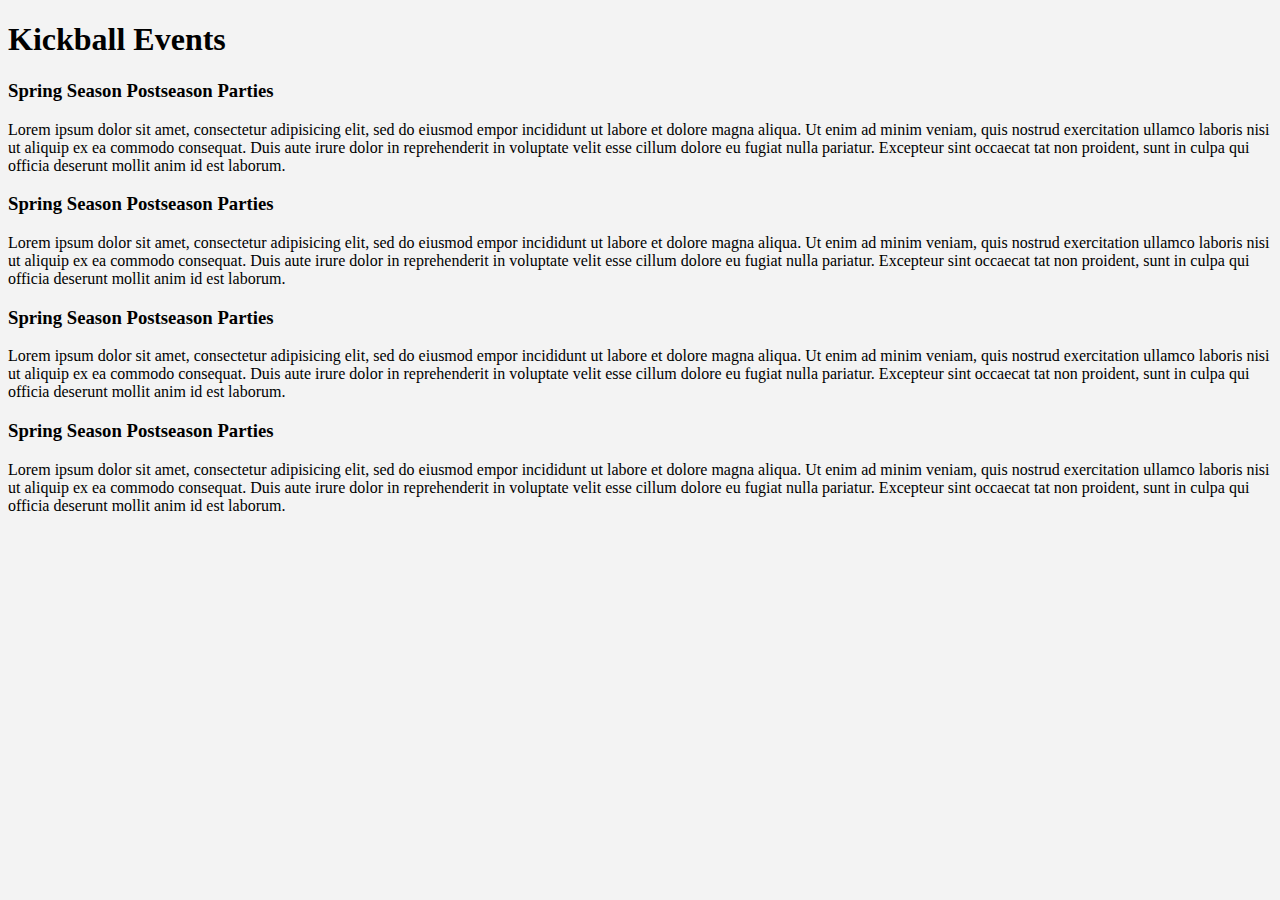
<file: unit_1/index.html>
<!DOCTYPE html>
<html>
	<head>
		<title>Kickball League of Hampton Roads</title>
		<link rel="stylesheet" type="text/css" href="css/style.css">
	</head>
	<body>
			<h1>Kickball Events</h1>
				<h3>Spring Season Postseason Parties</h3>
				<p>Lorem ipsum dolor sit amet, consectetur adipisicing elit, sed do eiusmod empor incididunt ut labore et dolore magna aliqua. Ut enim ad minim veniam, quis nostrud exercitation ullamco laboris nisi ut aliquip ex ea commodo consequat. Duis aute irure dolor in reprehenderit in voluptate velit esse cillum dolore eu fugiat nulla pariatur. Excepteur sint occaecat tat non proident, sunt in culpa qui officia deserunt mollit anim id est laborum.</p>
				
				<h3>Spring Season Postseason Parties</h3>
				<p>Lorem ipsum dolor sit amet, consectetur adipisicing elit, sed do eiusmod empor incididunt ut labore et dolore magna aliqua. Ut enim ad minim veniam, quis nostrud exercitation ullamco laboris nisi ut aliquip ex ea commodo consequat. Duis aute irure dolor in reprehenderit in voluptate velit esse cillum dolore eu fugiat nulla pariatur. Excepteur sint occaecat tat non proident, sunt in culpa qui officia deserunt mollit anim id est laborum.</p>
				
				<h3>Spring Season Postseason Parties</h3>
				<p>Lorem ipsum dolor sit amet, consectetur adipisicing elit, sed do eiusmod empor incididunt ut labore et dolore magna aliqua. Ut enim ad minim veniam, quis nostrud exercitation ullamco laboris nisi ut aliquip ex ea commodo consequat. Duis aute irure dolor in reprehenderit in voluptate velit esse cillum dolore eu fugiat nulla pariatur. Excepteur sint occaecat tat non proident, sunt in culpa qui officia deserunt mollit anim id est laborum.</p>
				
				<h3>Spring Season Postseason Parties</h3>
				<p>Lorem ipsum dolor sit amet, consectetur adipisicing elit, sed do eiusmod empor incididunt ut labore et dolore magna aliqua. Ut enim ad minim veniam, quis nostrud exercitation ullamco laboris nisi ut aliquip ex ea commodo consequat. Duis aute irure dolor in reprehenderit in voluptate velit esse cillum dolore eu fugiat nulla pariatur. Excepteur sint occaecat tat non proident, sunt in culpa qui officia deserunt mollit anim id est laborum.</p>
	</body>
</html>
</file>
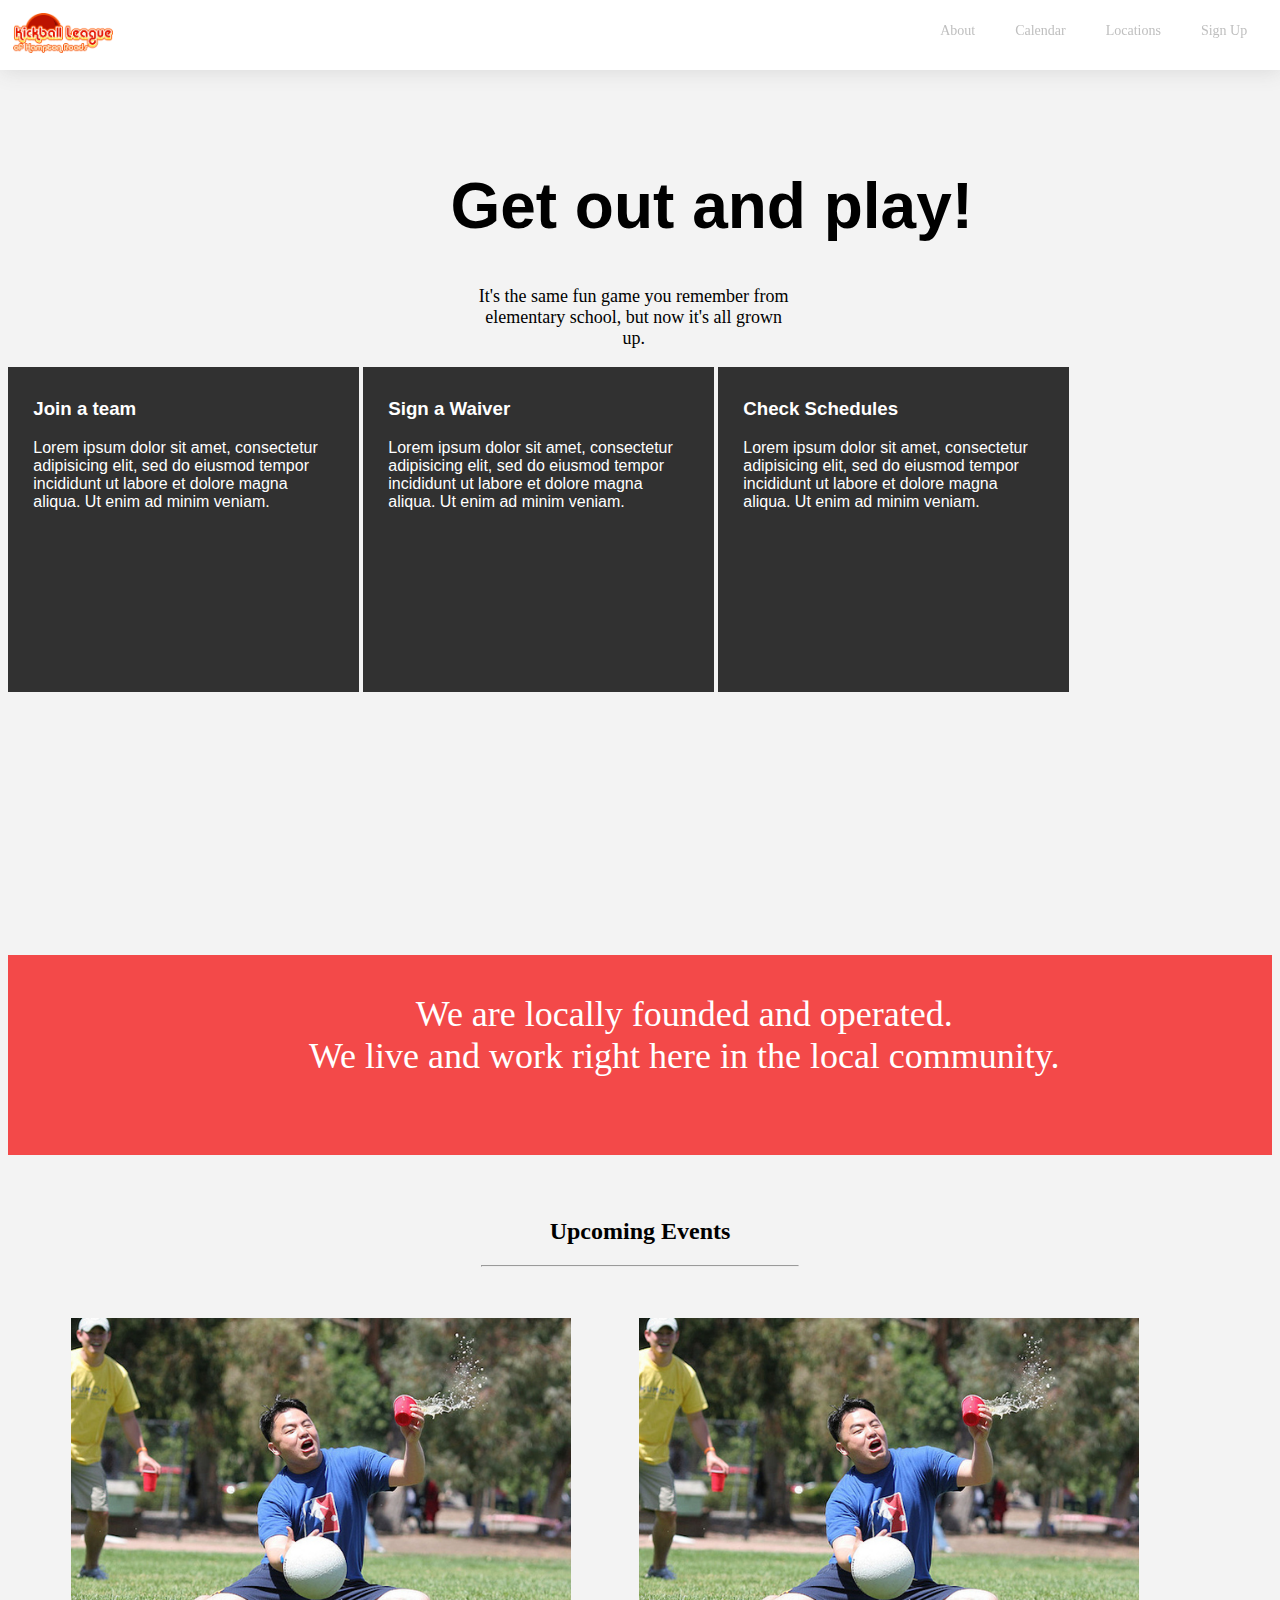
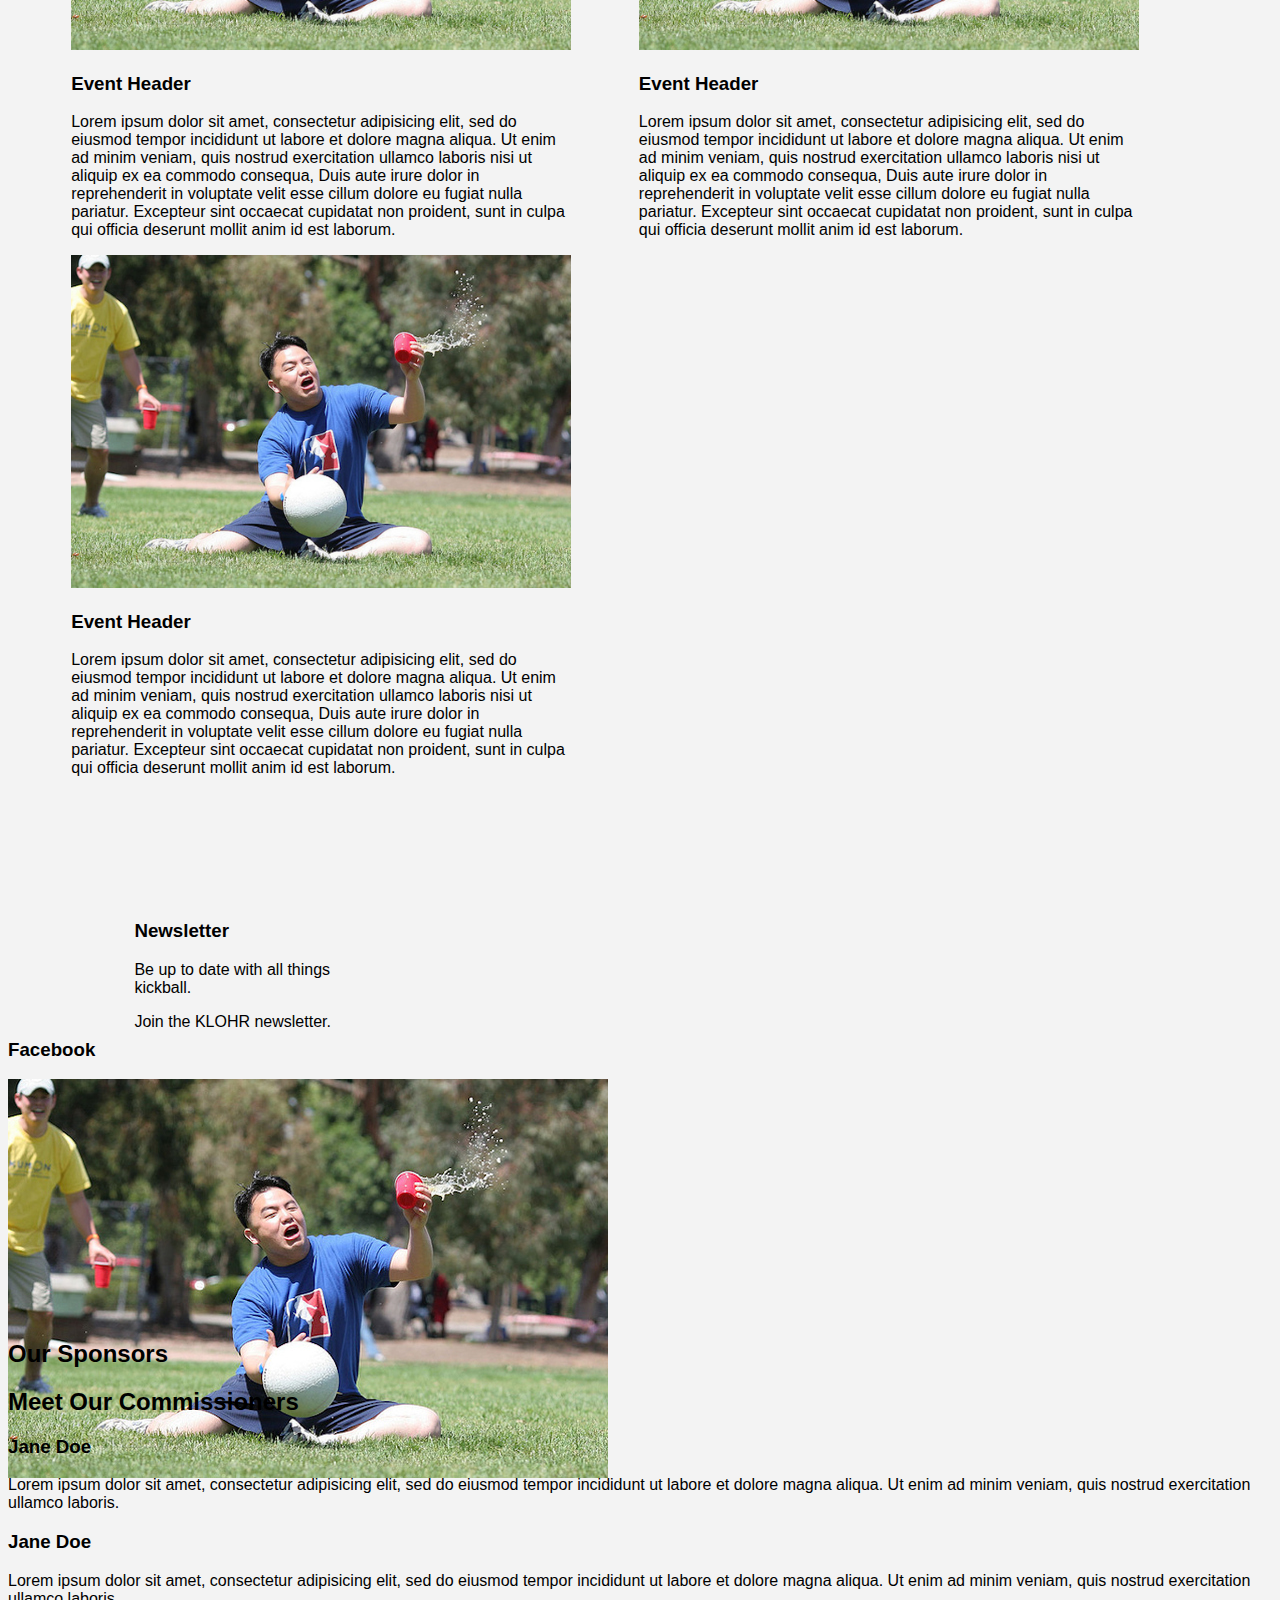
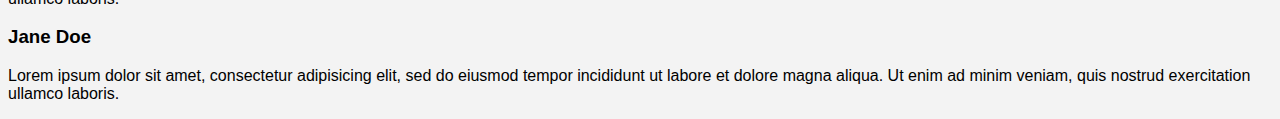
<file: unit_3/index.html>
<!DOCTYPE html>

<head>
	<title>KLOHR</title>
	<link rel="stylesheet" type="text/css" href="css/style.css">
</head>

<body>
		<div id="nav">
			<ul>
				<div id="branding">
					<a href="#">
						<img src="images/logo.png">
					</a>
				</div>		
				<li><a href="#">Sign Up</a></li>
				<li><a href="#">Locations</a></li>
				<li><a href="#">Calendar</a></li>
				<li><a href="#">About</a></li>
			</ul>
		</div>

	<div class="header">
		<h1>Get out and play!</h1>
		<p id="slogan">It's the same fun game you remember from elementary school, but now it's all grown up.</p>

		<div class="info">
			<h3>Join a team</h3>
			<p>Lorem ipsum dolor sit amet, consectetur adipisicing elit, sed do eiusmod tempor incididunt ut labore et dolore magna aliqua. Ut enim ad minim veniam.</p>
		</div>

		<div class="info">
			<h3>Sign a Waiver</h3>
			<p>Lorem ipsum dolor sit amet, consectetur adipisicing elit, sed do eiusmod tempor incididunt ut labore et dolore magna aliqua. Ut enim ad minim veniam.</p>
		</div>

		<div class="info">
			<h3>Check Schedules</h3>
			<p>Lorem ipsum dolor sit amet, consectetur adipisicing elit, sed do eiusmod tempor incididunt ut labore et dolore magna aliqua. Ut enim ad minim veniam.</p>
		</div>
	</div>



	<div class="fold">
	<p>We are locally founded and operated.<br> We live and work right here in the local community.</p>
	</div>

	<div id="upcoming">
		<h2>Upcoming Events</h2>
		<hr>
		<div class="events">
			<img src="images/placeholder.jpg">
			<h3>Event Header</h3>
			<p>Lorem ipsum dolor sit amet, consectetur adipisicing elit, sed do eiusmod tempor incididunt ut labore et dolore magna aliqua. Ut enim ad minim veniam, quis nostrud exercitation ullamco laboris nisi ut aliquip ex ea commodo consequa, Duis aute irure dolor in reprehenderit in voluptate velit esse cillum dolore eu fugiat nulla pariatur. Excepteur sint occaecat cupidatat non proident, sunt in culpa qui officia deserunt mollit anim id est laborum.</p>
		</div>

		<div class="events">
			<img src="images/placeholder.jpg">
			<h3>Event Header</h3>
			<p>Lorem ipsum dolor sit amet, consectetur adipisicing elit, sed do eiusmod tempor incididunt ut labore et dolore magna aliqua. Ut enim ad minim veniam, quis nostrud exercitation ullamco laboris nisi ut aliquip ex ea commodo consequa, Duis aute irure dolor in reprehenderit in voluptate velit esse cillum dolore eu fugiat nulla pariatur. Excepteur sint occaecat cupidatat non proident, sunt in culpa qui officia deserunt mollit anim id est laborum.</p>
		</div>

		<div class="events">
			<img src="images/placeholder.jpg">
			<h3>Event Header</h3>
			<p>Lorem ipsum dolor sit amet, consectetur adipisicing elit, sed do eiusmod tempor incididunt ut labore et dolore magna aliqua. Ut enim ad minim veniam, quis nostrud exercitation ullamco laboris nisi ut aliquip ex ea commodo consequa, Duis aute irure dolor in reprehenderit in voluptate velit esse cillum dolore eu fugiat nulla pariatur. Excepteur sint occaecat cupidatat non proident, sunt in culpa qui officia deserunt mollit anim id est laborum.</p>
		</div>
	</div>

	<div class="social">
		<div id="news">
			<h3>Newsletter</h3>
			<p>Be up to date with all things kickball.</p>
			<p>Join the KLOHR newsletter.</p>
		</div>
		<div id="facebook">
			<h3>Facebook</h3>
			<img src="images/placeholder.jpg">
		</div>	
	</div>

	<div id="sponsors">
		<h2>Our Sponsors</h2>
	</div>

	<div id="meet">
		<h2>Meet Our Commissioners</h2>

		<div class="commissioners">
			<h3>Jane Doe</h3>
			<p>Lorem ipsum dolor sit amet, consectetur adipisicing elit, sed do eiusmod tempor incididunt ut labore et dolore magna aliqua. Ut enim ad minim veniam, quis nostrud exercitation ullamco laboris.</p>
		</div>

		<div class="commissioners">
			<h3>Jane Doe</h3>
			<p>Lorem ipsum dolor sit amet, consectetur adipisicing elit, sed do eiusmod tempor incididunt ut labore et dolore magna aliqua. Ut enim ad minim veniam, quis nostrud exercitation ullamco laboris.</p>
		</div>

		<div class="commissioners">
			<h3>Jane Doe</h3>
			<p>Lorem ipsum dolor sit amet, consectetur adipisicing elit, sed do eiusmod tempor incididunt ut labore et dolore magna aliqua. Ut enim ad minim veniam, quis nostrud exercitation ullamco laboris.</p>
		</div>
	</div>

	<div class="footer">
	</div>

</body>

</html>
</file>
<file: unit_1/css/style.css>
body {
	background-color: #f3f3f3;
	font-family: Georgia, serif;
}

h1, p {
	color: black;
}
</file>
<file: unit_3/css/style.css>
body {
	background-color: #f3f3f3;
	font-family: Tahoma, sans-serif;
	background-size: cover;
}

h1, p {
	color: black;
}


/* NAVIGATION */

#nav {
	font-family: Tahoma;
	font-size: 14px;
	position: fixed;
	top: 0;
	left: 0;
	width: 100%;
	float: left;
	background-color: white;
	box-shadow: 1px 1px 20px #d8d8d8;
}

#branding {
	margin: 0;
	display: inline-block;
}

#branding img {
	width: 100px;
	height: 40px;
	margin: 0;
	padding: 0;
}

#nav ul{
	list-style: none;
	margin: 0;
	padding: 1% 1%;
}

#nav li {
	float: right;
}

#nav li a {
	display: inline-block;
	color: #bfbfbf;
	text-align: center;
	text-decoration: none;
	padding: 10px 20px;
}

#nav li a:hover {
	color: black;
}

/* HEADER */

.header {
	background: url(http://svite-league-apps-content.s3.amazonaws.com/5617/6731/a5a3d043-df50-4273-8807-e5af3440512f.jpeg);
	background-size: cover;
	height: 912px;
}

.header h1 {
	color: rgb(0,0,0);
	padding-top: 10%;
	padding-left: 35%;
	font-size: 64px;
}

#slogan {
	font-family: Georgia;
	font-size: 18px;
	padding-left: 37%;
	width: 25%;
	text-align: center;
}

/* INFO */

.info {
	width: 300px;
	height: 300px;
	background-color: rgba(0, 0, 0, .8);
	display: inline-block;
	padding: 1% 2%;
}

.info h3 {
	color: white;
}

.info p {
	color: white;
	font-size: 16px;
}

/* FOLD */

.fold {
	background-color: #f34949;
	width: 100%;
	height: 200px;
	margin-top: -36px;
}

.fold p {
	font-family: Georgia;
	font-size: 36px;
	text-align: center;
	padding-top: 3%;
	padding-left: 7%;
	color: white;
}

/* EVENTS */

#upcoming {
	margin-top: 5%;
	margin-bottom: 10%;
}

#upcoming h2 {
	text-align: center;
	font-family: Georgia;
}

#upcoming hr {
	width: 25%;
	margin-bottom: 4%;
}

.events {
 display: inline-block;
 width: 500px;
 padding-left: 5%;
}

.events img {
	width: 500px;
}

/* SOCIAL */

.social {
	width: 100%;
	height: 400px;
	background: url("http://previews.123rf.com/images/toddkuhns/toddkuhns1004/toddkuhns100400066/6776747-Home-Plate-on-a-Baseball-Field-Stock-Photo.jpg");
	background-size: cover;
}

#news {
	padding-left: 10%;
	width: 200px;
	height: 100px;
}

#facebook {
	width: 250px;
	height: 100px;
	background-size: cover;
}
</file>
